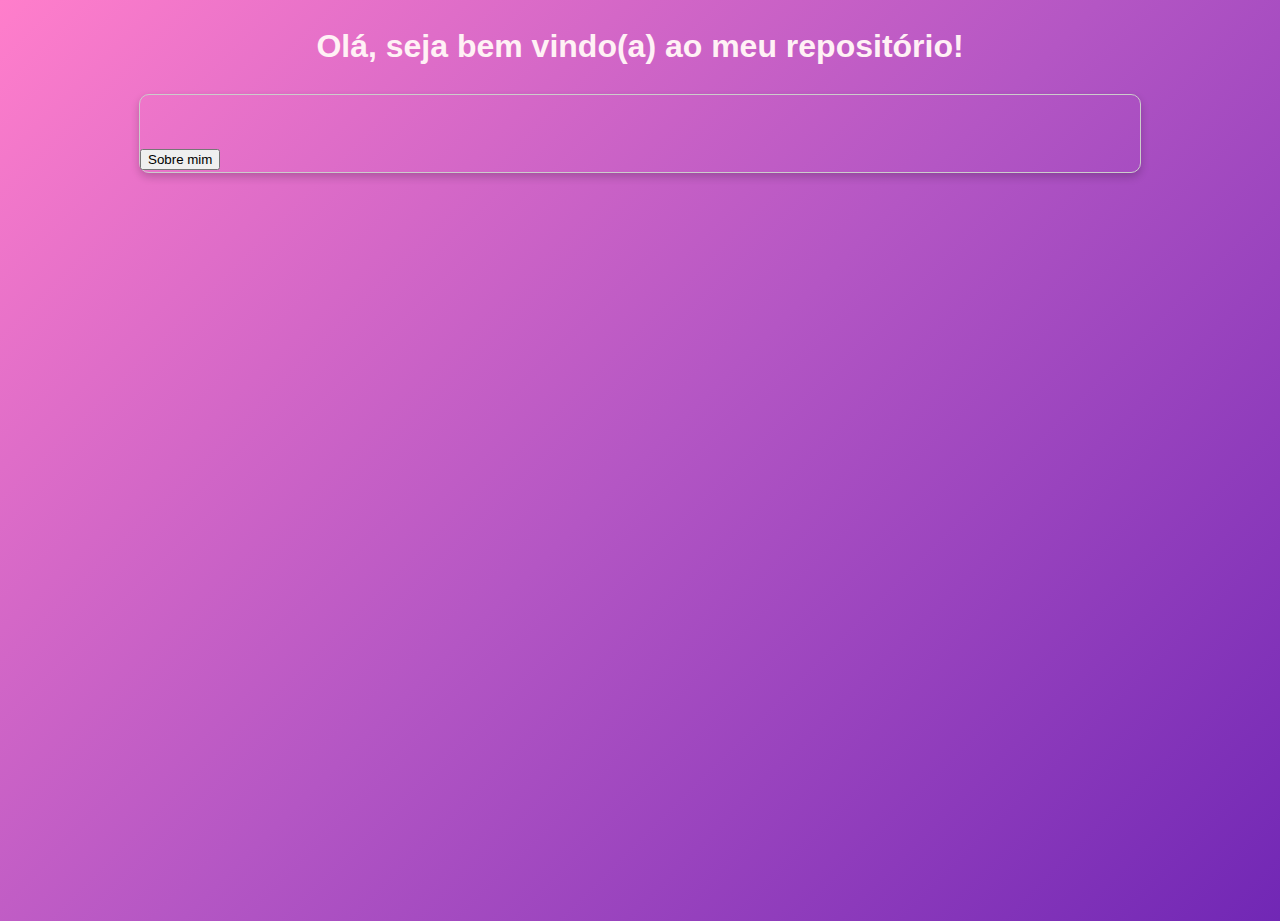
<file: index.html>
<!DOCTYPE html>
<html lang="en">
<head>
    <meta charset="UTF-8">
    <meta name="viewport" content="width=device-width, initial-scale=1.0">
    <link rel="stylesheet" href="/assests/style.css">
    <link rel="stylesheet" href="/assests/details.html">
</head>
<body>
    <center><h1>Olá, seja bem vindo(a) ao meu repositório!</h1></center>
    <div class="container">
    <br><br>
    <button type="button">Sobre mim</button>

</html>
</file>
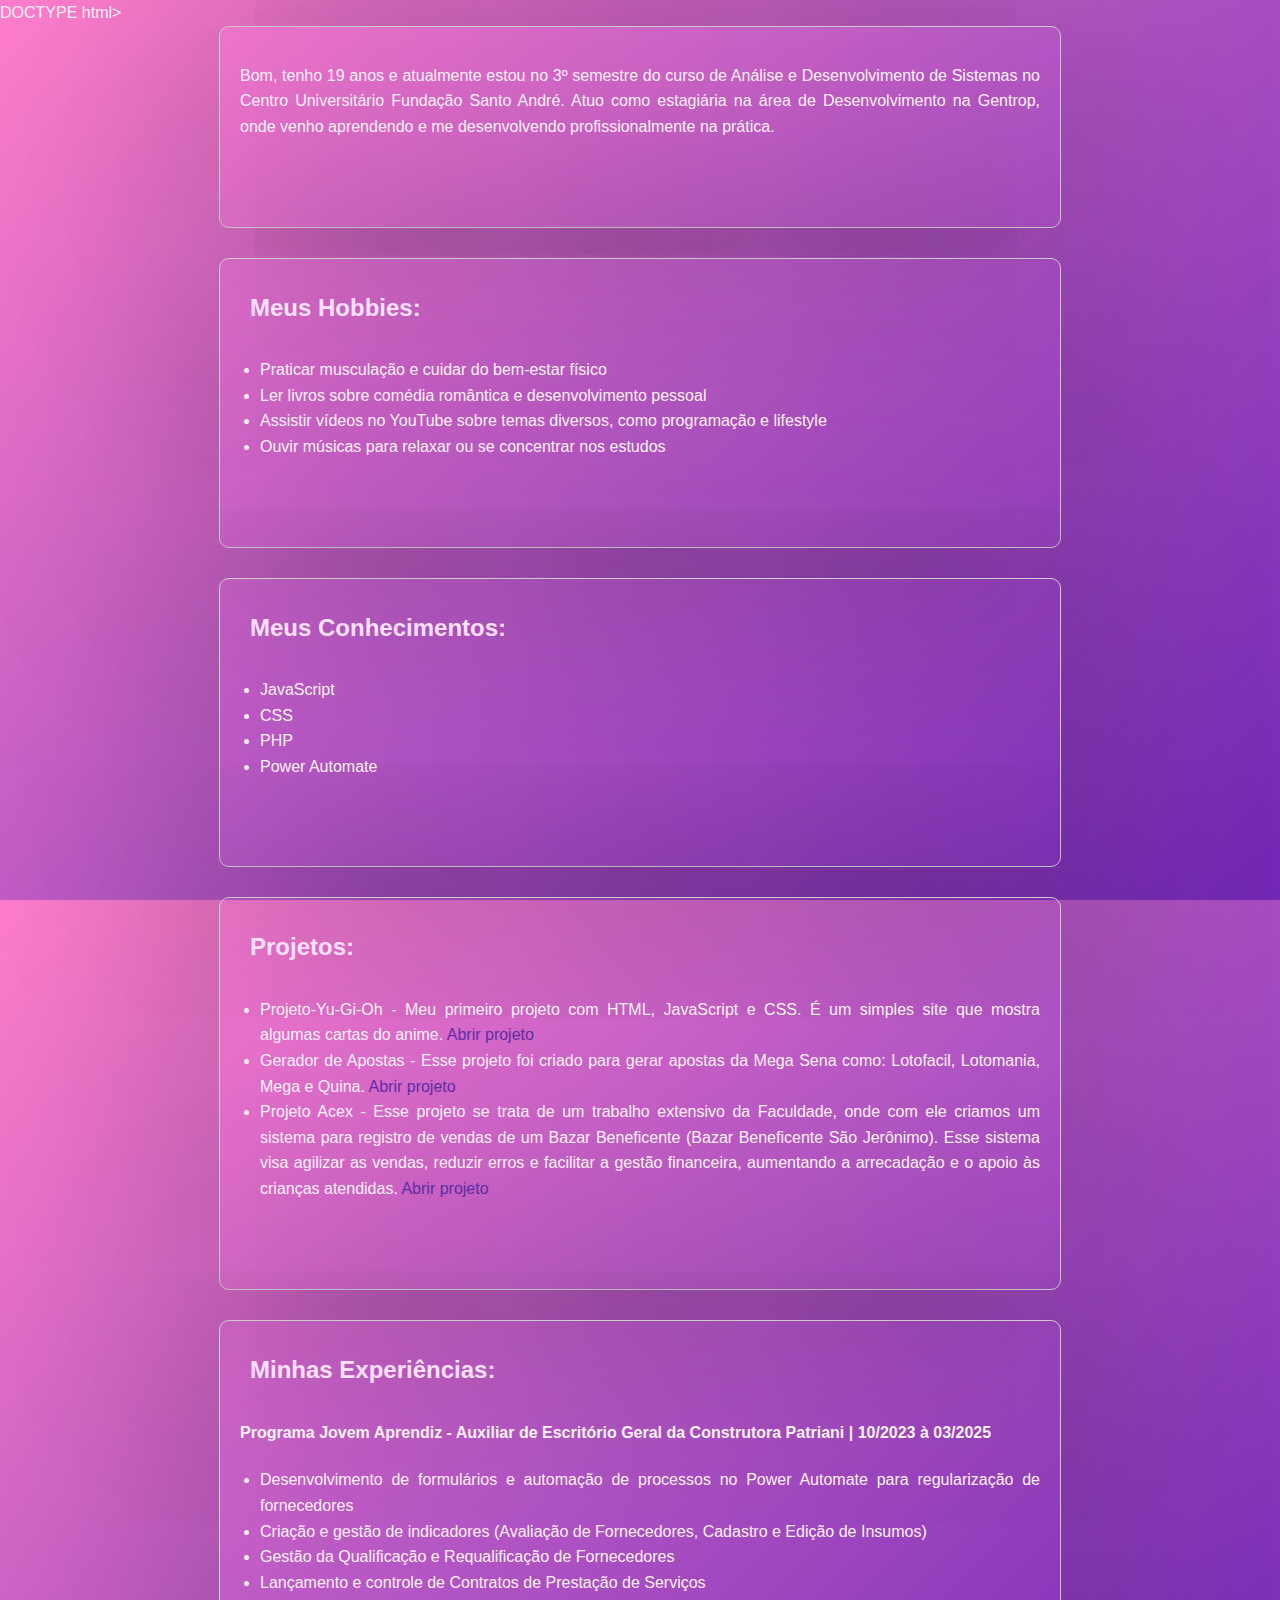
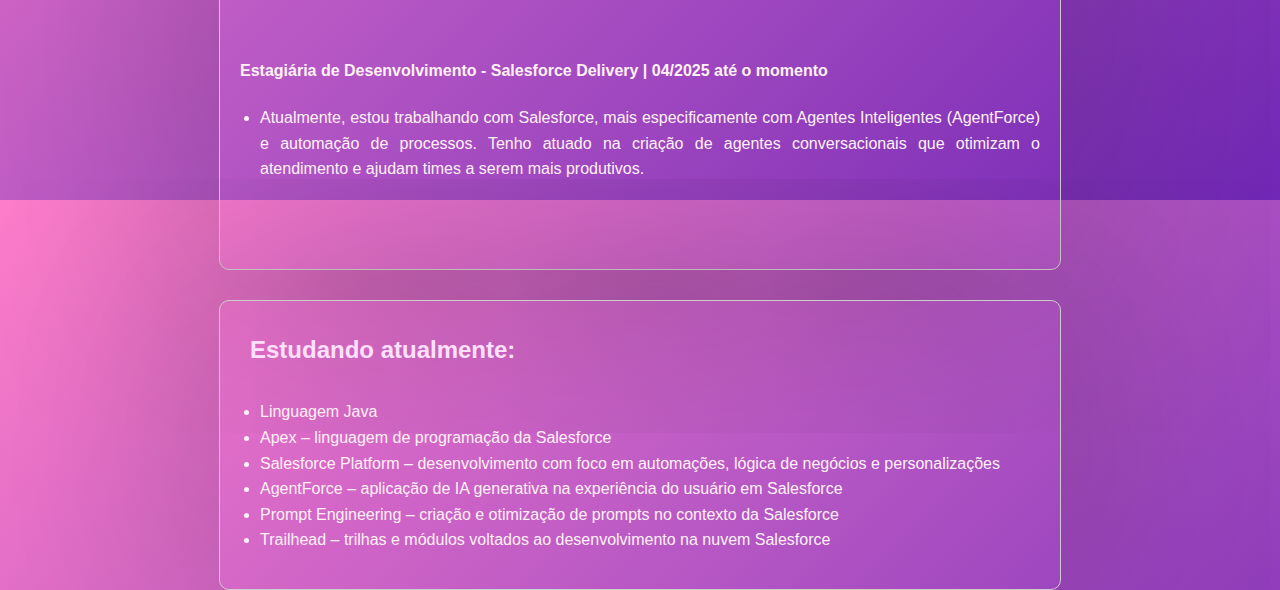
<file: assests/details.html>
DOCTYPE html>
    <head>
    <meta charset="UTF-8">
    <meta name="viewport" content="width=device-width, initial-scale=1.0">
    <title>Sobre mim</title>
    <link rel="stylesheet" href="/assests/style.css">
    <div class="bloco">
    <body>
    <p>Bom, tenho 19 anos e atualmente estou no 3º semestre do curso de Análise e Desenvolvimento de Sistemas no Centro Universitário Fundação Santo André. Atuo como estagiária na área de Desenvolvimento na Gentrop, onde venho aprendendo e me desenvolvendo profissionalmente na prática.</p>
    <br><br>
    </div>
    <div class="bloco">
    <h2>Meus Hobbies:</h2>
    <ul>
        <li>Praticar musculação e cuidar do bem-estar físico</li>
        <li>Ler livros sobre comédia romântica e desenvolvimento pessoal</li>
        <li>Assistir vídeos no YouTube sobre temas diversos, como programação e lifestyle</li>
        <li>Ouvir músicas para relaxar ou se concentrar nos estudos</li>
    </ul>
    <br><br>
    </div>
    <div class="bloco">
    <h2>Meus Conhecimentos:</h2>
        <ul>
            <li> JavaScript </li>
            <li> CSS      </li>
            <li> PHP  </li>
            <li> Power Automate </li>
        </ul>
    <br><br>
    </div>
    <div class="bloco">
    <h2>Projetos:</h2>
        <ul>
            <li> Projeto-Yu-Gi-Oh - Meu primeiro projeto com HTML, JavaScript e CSS. É um simples site que mostra algumas cartas do anime. <a href="https://github.com/kamimzc/Projeto-Yu-Gi-Oh" target="_blank"> Abrir projeto</a>
            </li>
            <li> Gerador de Apostas - Esse projeto foi criado para gerar apostas da Mega Sena como: Lotofacil, Lotomania, Mega e Quina. <a href="https://github.com/kamimzc/Gerador-de-Apostas" target="_blank"> Abrir projeto</a> </li>
            <li> Projeto Acex - Esse projeto se trata de um trabalho extensivo da Faculdade, onde com ele criamos um sistema para registro de vendas de um Bazar Beneficente (Bazar Beneficente São Jerônimo). Esse sistema visa agilizar as vendas, reduzir erros e facilitar a gestão financeira, aumentando a arrecadação e o apoio às crianças atendidas. <a href="https://github.com/kamimzc/ProjetoACEX" target="_blank"> Abrir projeto</a> </li></li>
        </ul>
    <br><br>
    </div>
    <div class="bloco">
    <h2>Minhas Experiências:</h2>
    <h4>Programa Jovem Aprendiz - Auxiliar de Escritório Geral da Construtora Patriani | 10/2023 à 03/2025</h4>
    <ul>
        <li>Desenvolvimento de formulários e automação de processos no Power Automate para 
        regularização de fornecedores</li>
        <li>Criação e gestão de indicadores (Avaliação de Fornecedores, Cadastro e Edição de Insumos)</li>
        <li>Gestão da Qualificação e Requalificação de Fornecedores</li>
        <li> Lançamento e controle de Contratos de Prestação de Serviços</li>
    </ul>
    <br>
        <h4>Estagiária de Desenvolvimento - Salesforce Delivery | 04/2025 até o momento</h4>
    <ul>
        <li>Atualmente, estou trabalhando com Salesforce, mais especificamente com Agentes Inteligentes (AgentForce) e automação de processos. Tenho atuado na criação de agentes conversacionais que otimizam o atendimento e ajudam times a serem mais produtivos.</li>
    </ul>
    <br><br>
        </div>
            <div class="bloco">
    <h2>Estudando atualmente:</h2>
    <ul>
        <li> Linguagem Java </li>
        <li> Apex – linguagem de programação da Salesforce </li>
        <li>Salesforce Platform – desenvolvimento com foco em automações, lógica de negócios e personalizações</li>
        <li>AgentForce – aplicação de IA generativa na experiência do usuário em Salesforce</li>
        <li>Prompt Engineering – criação e otimização de prompts no contexto da Salesforce</li>
        <li>Trailhead – trilhas e módulos voltados ao desenvolvimento na nuvem Salesforce</li>
    </ul>
            </div>
    </div>
</body>
</file>
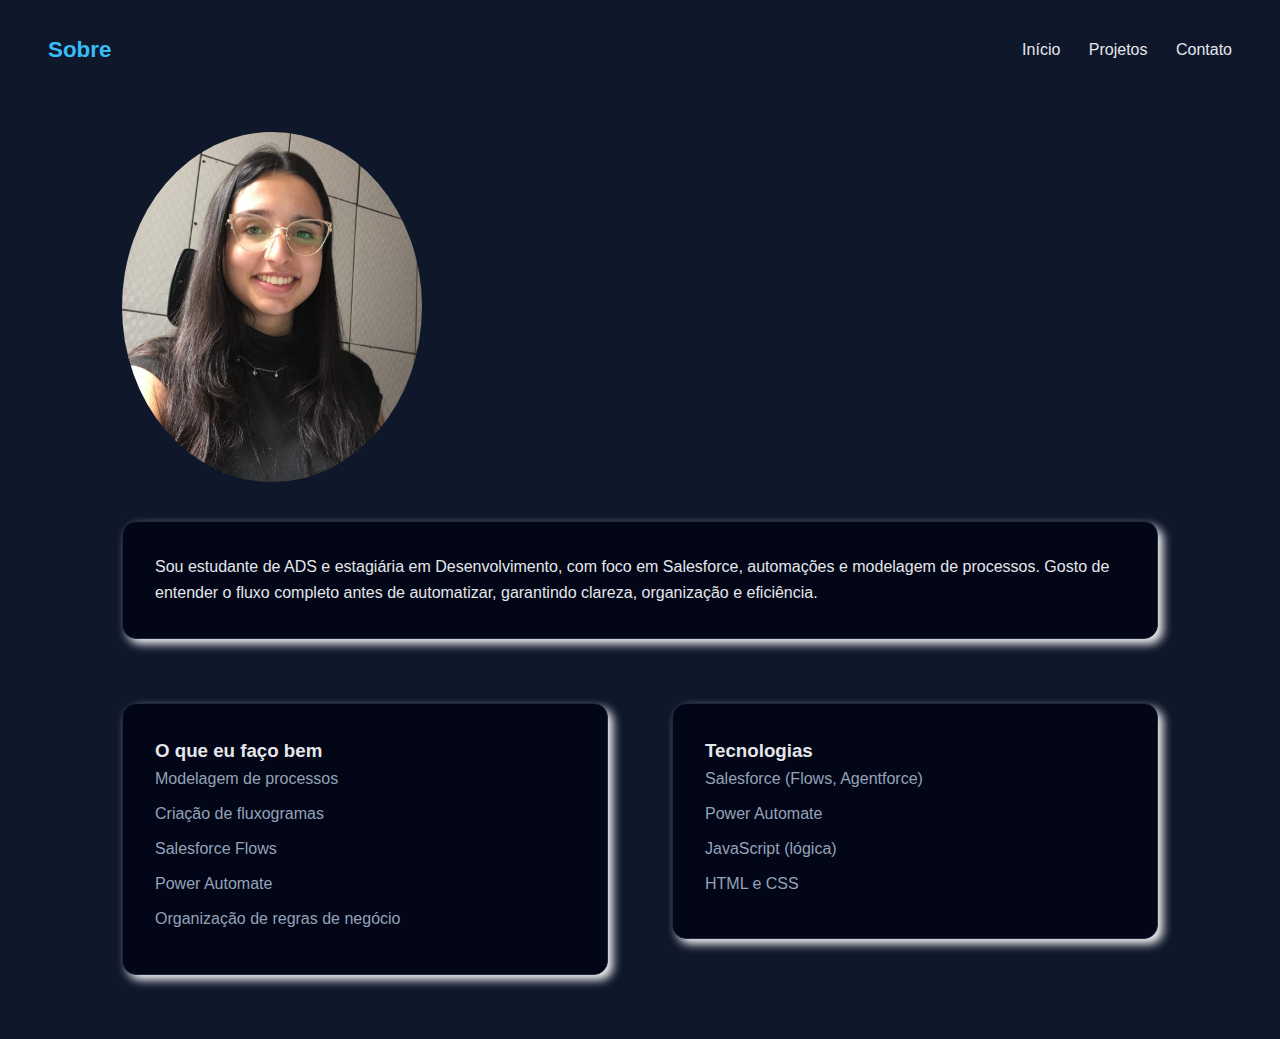
<file: assests/pages/about.html>
<!DOCTYPE html>
<html lang="pt-BR">
<head>
  <meta charset="UTF-8">
  <meta name="viewport" content="width=device-width, initial-scale=1.0">
  <title>Sobre | Kamila</title>
  <link rel="stylesheet" href="/assests/css/style.css">
  <link rel="stylesheet" href="/assests/css/about.css">
</head>
<body>

<header>
  <h1>Sobre</h1>
  <nav>
    <a href="../../index.html">Início</a>
    <a href="projects.html">Projetos</a>
    <a href="contact.html">Contato</a>
  </nav>
</header>


<main class="container">

  <div class="image">
  <img src="/assests/img/me.jpeg" alt="Eu">
  </div>
  <section class="card">
    <p>
      Sou estudante de ADS e estagiária em Desenvolvimento,
      com foco em Salesforce, automações e modelagem de processos.
      Gosto de entender o fluxo completo antes de automatizar,
      garantindo clareza, organização e eficiência.
    </p>
  </section>

  <section class="grid">
    <div class="card">
      <h3>O que eu faço bem</h3>
      <ul>
        <li>Modelagem de processos</li>
        <li>Criação de fluxogramas</li>
        <li>Salesforce Flows</li>
        <li>Power Automate</li>
        <li>Organização de regras de negócio</li>
      </ul>
    </div>

    <div class="card">
      <h3>Tecnologias</h3>
      <ul>
        <li>Salesforce (Flows, Agentforce)</li>
        <li>Power Automate</li>
        <li>JavaScript (lógica)</li>
        <li>HTML e CSS</li>
      </ul>
    </div>
  </section>

</main>
</body>
</html>
</file>
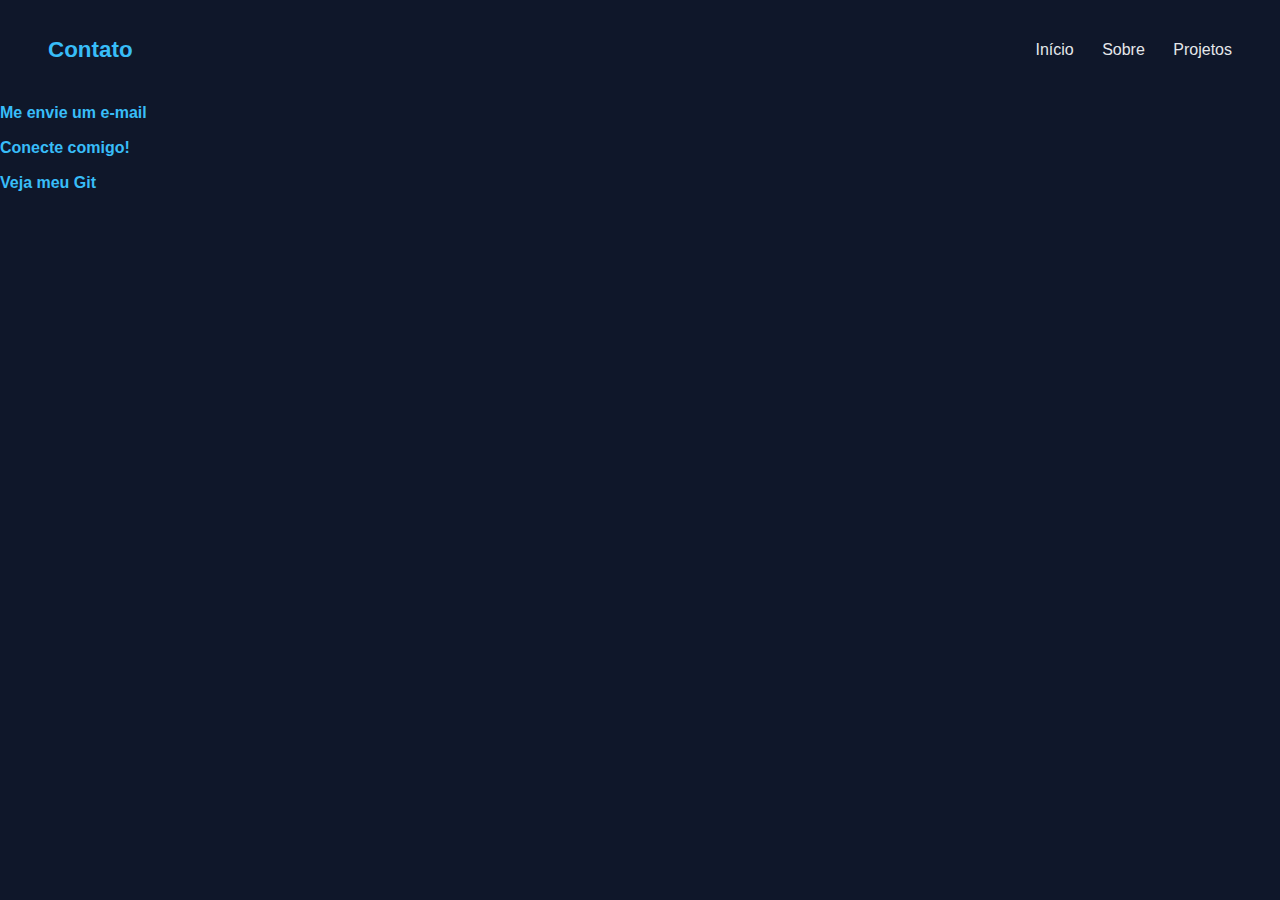
<file: assests/pages/contact.html>
<!DOCTYPE html>
<html lang="pt-BR">
<head>
  <meta charset="UTF-8">
  <meta name="viewport" content="width=device-width, initial-scale=1.0">
  <title>Contato | Kamila</title>
  <link rel="stylesheet" href="/assests/css/style.css">
</head>
<body>

<header>
  <h1>Contato</h1>
  <nav>
    <a href="../../index.html">Início</a>
    <a href="about.html">Sobre</a>
    <a href="projects.html">Projetos</a>
  </nav>
</header>

<main class="container">
  <section class="card">
    <ul>
      <li><a href="mailto:kamilamaluzaceola04@gmail.com">Me envie um e-mail</a></li>
      <li><a href="https://www.linkedin.com/in/kamila-ceola/">Conecte comigo!</a></li>
      <li><a href="https://github.com/kamimzc">Veja meu Git </a></li>
    </ul>
  </section>
</main>

</body>
</html>
</file>
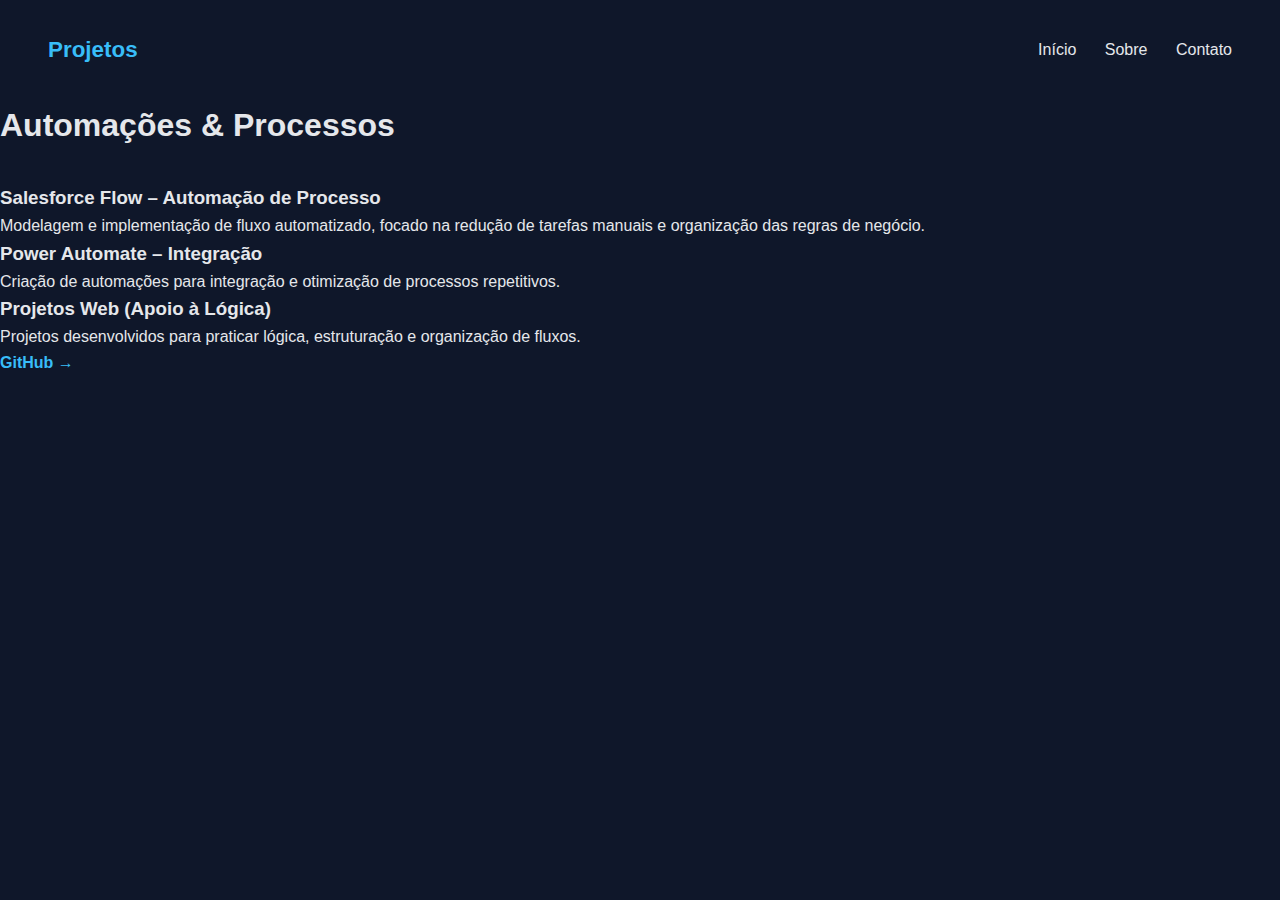
<file: assests/pages/projects.html>
<!DOCTYPE html>
<html lang="pt-BR">
<head>
  <meta charset="UTF-8">
  <meta name="viewport" content="width=device-width, initial-scale=1.0">
  <title>Projetos | Kamila</title>
  <link rel="stylesheet" href="/assests/css/style.css">
</head>
<body>

<header>
  <h1>Projetos</h1>
  <nav>
    <a href="../../index.html">Início</a>
    <a href="about.html">Sobre</a>
    <a href="contact.html">Contato</a>
  </nav>
</header>

<main class="container">

  <h2 class="section-title">Automações & Processos</h2>

  <section class="grid">
    <div class="card">
      <h3>Salesforce Flow – Automação de Processo</h3>
      <p>
        Modelagem e implementação de fluxo automatizado,
        focado na redução de tarefas manuais e organização
        das regras de negócio.
      </p>
    </div>

    <div class="card">
      <h3>Power Automate – Integração</h3>
      <p>
        Criação de automações para integração e otimização
        de processos repetitivos.
      </p>
    </div>

    <div class="card">
      <h3>Projetos Web (Apoio à Lógica)</h3>
      <p>
        Projetos desenvolvidos para praticar lógica,
        estruturação e organização de fluxos.
      </p>
      <a href="https://github.com/kamimzc" target="_blank">GitHub →</a>
    </div>
  </section>

</main>
</body>
</html>
</file>
<file: assests/style.css>
body {
    color: #fff1f5;
    font-family: 'Segoe UI', sans-serif; /*fonte*/
    text-align: justify;  /*alinhamento do texto*/
    font-size: 16px; /*tamanho da fonte*/
    line-height: 1.6; /*altura da linha*/
    height: 100vh;
    margin: 0;
    background: linear-gradient(135deg, #ff7ecb, #b456c4, #7127b5);
    }
/*Espaçamento*/
h2 {
  margin-bottom: 20px;/*espaço fora do elemento*/
  padding: 10px;/*espaço dentro do elemento*/
}

/*bordas e canto arredondado*/
div {
  border: 1px solid #ccc; /*borda*/
  border-radius: 10px; /*redor da borda*/
  box-shadow: 0 4px 8px rgba(0,0,0,0.2); /*sobra p texto*/
}
a { /*aplica o estilo a todos os links da página*/
  color: #5e2ca5;
  text-decoration: none;/*Remove o sublinhado padrão dos links*/
}

a:hover {/* aplica o estilo quando o usuário passa o mouse por cima do link.*/
  text-decoration: underline;/*Adiciona o sublinhado apenas no hover, criando um efeito visual de "interação"*/
  color: #3a1c6d;
}

/*centralizar o conteúdo*/
.container {
  max-width: 1000px;/*largura máxima do container*/
  margin: 0 auto;/*centraliza horizontalmente a página*/
  
}

/*construção de cards dividindo o conteúdo do repositório*/
.bloco {/*bloco que cuida da aparência geral da caixa*/
  
  border-radius: 10px;
  padding: 20px;/*Espaço interno entre o conteúdo e a borda do bloco*/
  margin-bottom: 30px;/*Espaço externo entre este bloco e o próximo elemento abaixo*/
  box-shadow: 0 4px 500px rgba(0,0,0,0.3);
  max-width: 800px;/*largura*/
  margin-left: auto;/*deixa o bloco horizontal*/
  margin-right: auto;
}
.bloco h2 {/*bloco que estiliza o que há dentro do bloco*/
  margin-top: 0;/*Remove espaço extra acima do título H2*/
  color: #ffe0ff;
}
.bloco ul {/*estilo das listas dentro do bloco*/
  padding-left: 20px;/*Dá recuo nos itens da lista.*/
}
</file>
<file: assests/css/style.css>
* {
  margin: 0;
  padding: 0;
  box-sizing: border-box;
}

:root {
  --bg: #0f172a;
  --card: #020617;
  --primary: #38bdf8;
  --text: #e5e7eb;
  --muted: #94a3b8;
}

body {
  font-family: 'Inter', Arial, sans-serif;
  background: var(--bg);
  color: var(--text);
  line-height: 1.6;
}

/* HEADER */
header {
  padding: 2rem 3rem;
  display: flex;
  justify-content: space-between;
  align-items: center;
}

header h1 {
  font-size: 1.4rem;
  color: var(--primary);
}

nav a {
  margin-left: 1.5rem;
  text-decoration: none;
  color: var(--text);
  font-weight: 500;
}

nav a:hover {
  color: var(--primary);
}



/* HERO */
.hero {
  display: grid;
  grid-template-columns: 1.2fr 1fr;
  gap: 3rem;
  align-items: center;
  margin-top: 4rem;
}

.hero h2 {
  font-size: 3rem;
  line-height: 1.2;
}

.hero span {
  color: var(--primary);
}

.hero p {
  margin-top: 1.5rem;
  color: var(--muted);
  max-width: 500px;
}

.hero .btn {
  margin-top: 2rem;
}

/* BUTTON */
.btn {
  display: inline-block;
  background: var(--primary);
  color: #020617;
  padding: .9rem 1.8rem;
  border-radius: 8px;
  font-weight: bold;
  text-decoration: none;
}



/* TITLES */
.section-title {
  font-size: 2rem;
  margin-bottom: 2rem;
}

/* LISTS */
ul {
  list-style: none;
}

li {
  margin-bottom: .6rem;
  color: var(--muted);
}

/* LINKS */
.card a {
  color: var(--primary);
  text-decoration: none;
  font-weight: bold;
}
</file>
<file: assests/css/about.css>
.image img{
  width: 300px; /*largura*/
  height: 350px;
  border-radius: 80%;
  object-fit: cover;
  /*efeito flutuante*/
  animation: flutuar 14s ease-in-out infinite;
  position: relative; /* Importante para o movimento */
}

@keyframes flutuar {
  0% {
    transform: translateY(0px); /* Posição original */
  }
  50% {
    transform: translateY(-10px); /* Sobe 20px no meio da animação */
  }
  100% {
    transform: translateY(0px); /* Volta para a posição original */
  }
}

.container {
  max-width: 1100px;
  margin: auto;
  padding: 2rem;
  display: grid;
  gap: 2rem;
  align-items: flex-start;
}


.grid {
  display: grid;
  grid-template-columns: repeat(auto-fit, minmax(280px, 1fr));
  gap: 4rem;
  align-items: flex-start;
}

.card {
  background: var(--card);
  padding: 2rem;
  border-radius: 14px;
  margin-bottom: 2rem;
  border: 1px solid #1e293b;
  box-shadow: 5px 5px 10px #f5f5f7;
}
</file>
